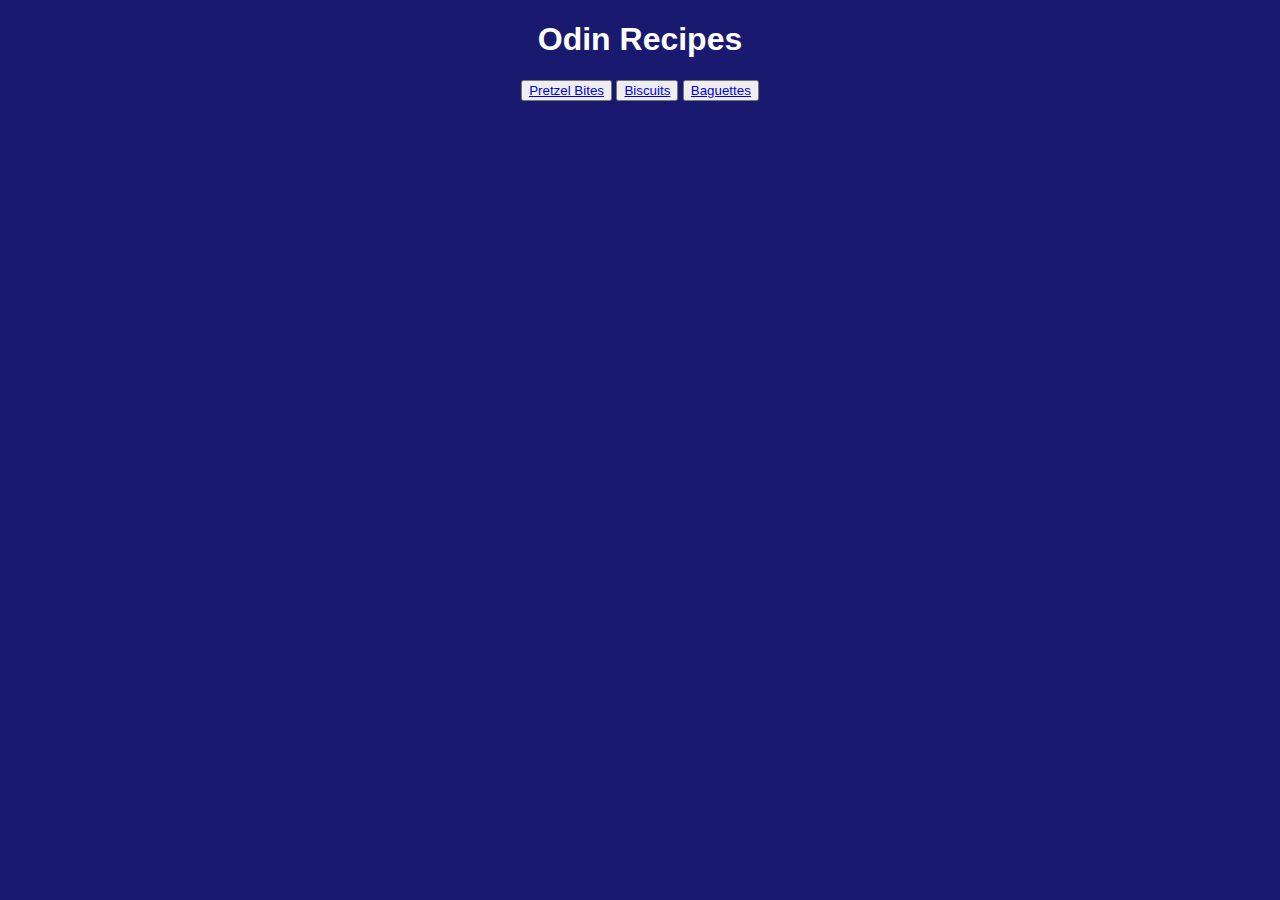
<file: index.html>
<!DOCTYPE html>

<html lang="en">
    <head>
        <meta charset="utf-8">
        <title>Recipes</title>
        <link rel="stylesheet" href="styles.css">
    </head>

    <body>
        <h1 class="header homepage">Odin Recipes</h1>

        <button><a href="recipes/pretzelbites.html">Pretzel Bites</a></button>
        <button><a href="recipes/biscuits.html">Biscuits</a></button>
        <button><a href="recipes/baguettes.html">Baguettes</a></button>

        
    </body>
</html>
</file>
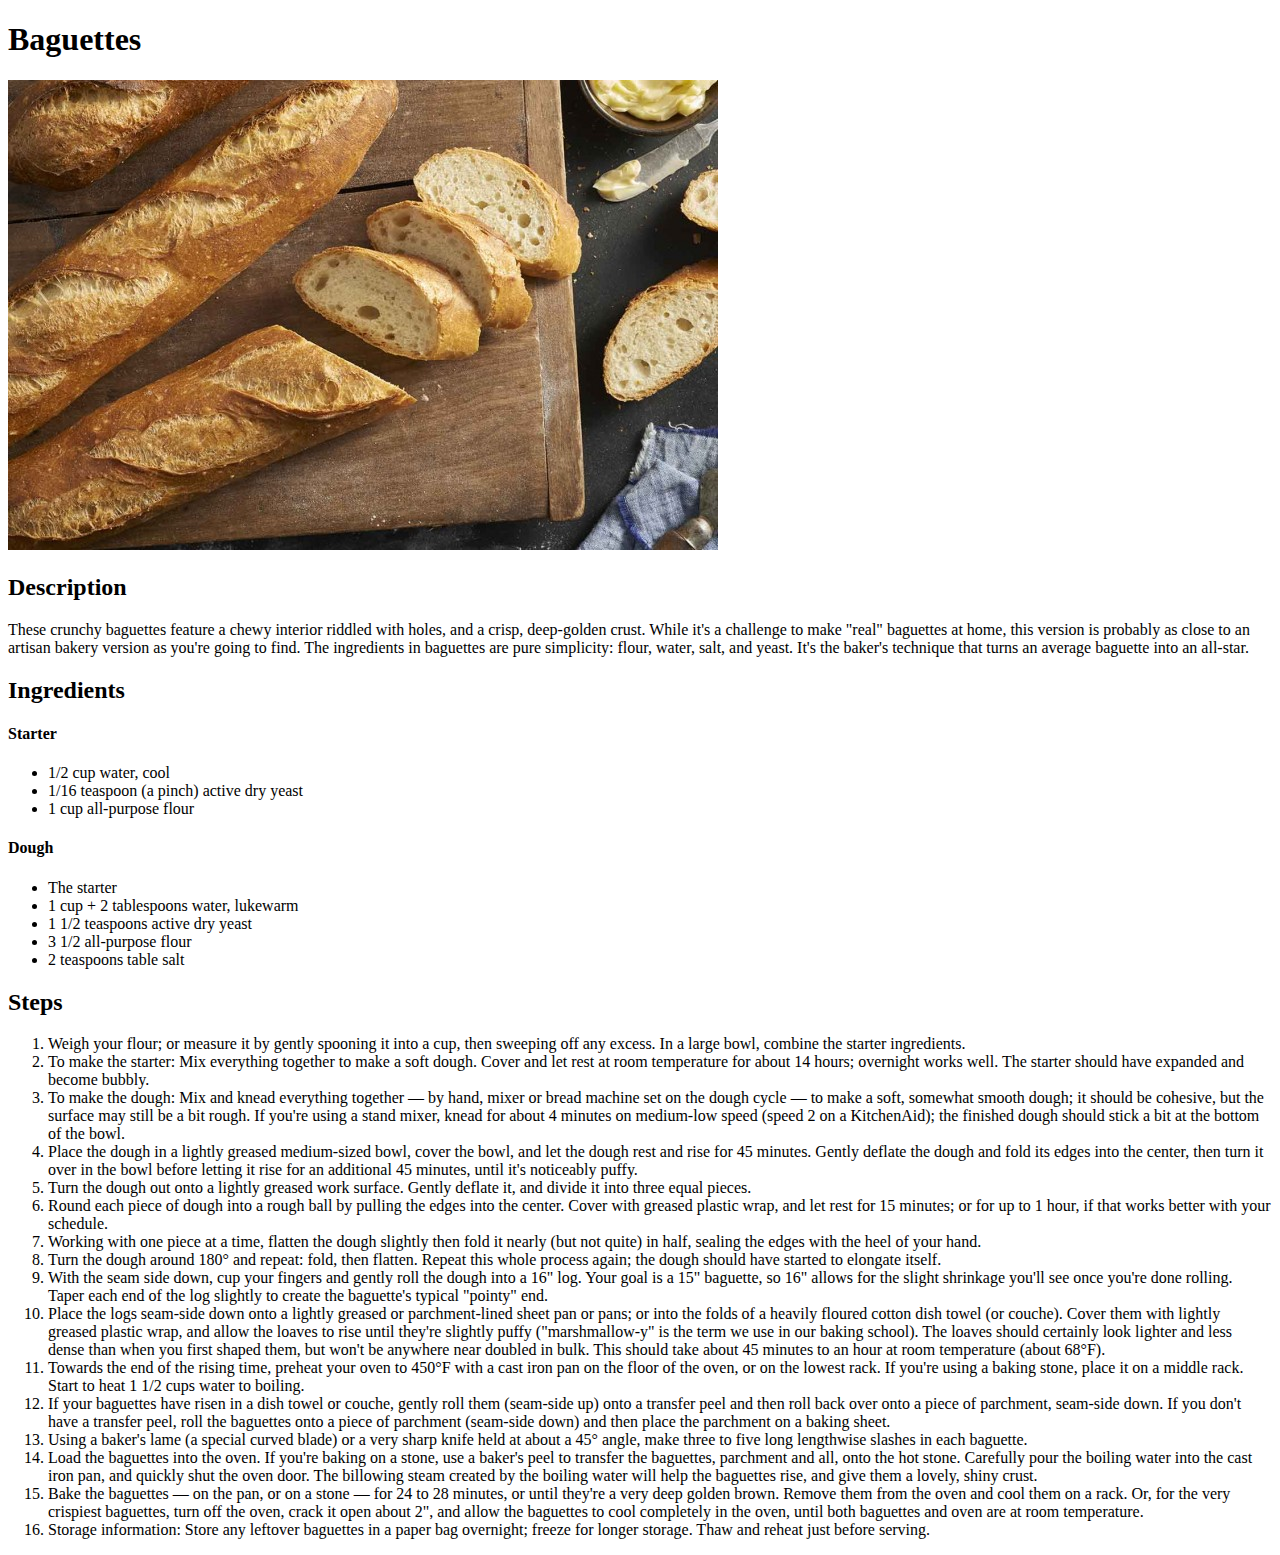
<file: recipes/baguettes.html>
<!DOCTYPE html>

<html lang="en">
    <head>
        <meta charset="utf-8">
        <title>Baguettes</title>
    </head>

    <body>
        <h1>Baguettes</h1>
        <img src="../images/baguettesimage.jpg" 
        alt="Image of baguettes on a wooden cutting board">

        <h2>Description</h2>
        <p>These crunchy baguettes feature a chewy interior riddled 
            with holes, and a crisp, deep-golden crust. While it's 
            a challenge to make "real" baguettes at home, this 
            version is probably as close to an artisan bakery 
            version as you're going to find. The ingredients in 
            baguettes are pure simplicity: flour, water, salt, and 
            yeast. It's the baker's technique that turns an average 
            baguette into an all-star.</p>

        <h2>Ingredients</h2>
        <h4>Starter</h4>
        <ul>
            <li>1/2 cup water, cool</li>
            <li>1/16 teaspoon (a pinch) active dry yeast</li>
            <li>1 cup all-purpose flour</li>
        </ul>
        <h4>Dough</h4>
        <ul>
            <li>The starter</li>
            <li>1 cup + 2 tablespoons water, lukewarm</li>
            <li>1 1/2 teaspoons active dry yeast</li>
            <li>3 1/2 all-purpose flour</li>
            <li>2 teaspoons table salt</li>
        </ul>

        <h2>Steps</h2>
        <ol>
            <li>Weigh your flour; or measure it by gently spooning 
                it into a cup, then sweeping off any excess. In a 
                large bowl, combine the starter ingredients.</li>
            <li>To make the starter: Mix everything together to make 
                a soft dough. Cover and let rest at room temperature 
                for about 14 hours; overnight works well. The 
                starter should have expanded and become bubbly.</li>
            <li>To make the dough: Mix and knead everything together 
                — by hand, mixer or bread machine set on the dough 
                cycle — to make a soft, somewhat smooth dough; it 
                should be cohesive, but the surface may still be a 
                bit rough. If you're using a stand mixer, knead for 
                about 4 minutes on medium-low speed (speed 2 on a 
                KitchenAid); the finished dough should stick a bit 
                at the bottom of the bowl.</li>
            <li>Place the dough in a lightly greased medium-sized 
                bowl, cover the bowl, and let the dough rest and 
                rise for 45 minutes. Gently deflate the dough and 
                fold its edges into the center, then turn it over 
                in the bowl before letting it rise for an additional 
                45 minutes, until it's noticeably puffy.</li>
            <li>Turn the dough out onto a lightly greased work 
                surface. Gently deflate it, and divide it into three 
                equal pieces.</li>
            <li>Round each piece of dough into a rough ball by 
                pulling the edges into the center. Cover with 
                greased plastic wrap, and let rest for 15 minutes; 
                or for up to 1 hour, if that works better with your 
                schedule.</li>
            <li>Working with one piece at a time, flatten the dough 
                slightly then fold it nearly (but not quite) in 
                half, sealing the edges with the heel of 
                your hand.</li>
            <li>Turn the dough around 180° and repeat: fold, then 
                flatten. Repeat this whole process again; the dough 
                should have started to elongate itself.</li>
            <li>With the seam side down, cup your fingers and gently 
                roll the dough into a 16" log. Your goal is a 15" 
                baguette, so 16" allows for the slight shrinkage 
                you'll see once you're done rolling. Taper each end 
                of the log slightly to create the baguette's typical 
                "pointy" end.</li>
            <li>Place the logs seam-side down onto a lightly greased 
                or parchment-lined sheet pan or pans; or into the 
                folds of a heavily floured cotton dish towel (or 
                couche). Cover them with lightly greased plastic 
                wrap, and allow the loaves to rise until they're 
                slightly puffy ("marshmallow-y" is the term we use in 
                our baking school). The loaves should certainly look 
                lighter and less dense than when you first shaped them, 
                but won't be anywhere near doubled in bulk. This should 
                take about 45 minutes to an hour at room temperature 
                (about 68°F).</li>
            <li>Towards the end of the rising time, preheat your 
                oven to 450°F with a cast iron pan on the floor of 
                the oven, or on the lowest rack. If you're using a 
                baking stone, place it on a middle rack. Start to 
                heat 1 1/2 cups water to boiling.</li>
            <li>If your baguettes have risen in a dish towel or 
                couche, gently roll them (seam-side up) onto a 
                transfer peel and then roll back over onto a piece 
                of parchment, seam-side down. If you don't have a 
                transfer peel, roll the baguettes onto a piece of 
                parchment (seam-side down) and then place the 
                parchment on a baking sheet.</li>
            <li>Using a baker's lame (a special curved blade) or a 
                very sharp knife held at about a 45° angle, make 
                three to five long lengthwise slashes in each 
                baguette.</li>
            <li>Load the baguettes into the oven. If you're baking 
                on a stone, use a baker's peel to transfer the 
                baguettes, parchment and all, onto the hot stone. 
                Carefully pour the boiling water into the cast iron 
                pan, and quickly shut the oven door. The billowing 
                steam created by the boiling water will help the 
                baguettes rise, and give them a lovely, shiny 
                crust.</li>
            <li>Bake the baguettes — on the pan, or on a stone — 
                for 24 to 28 minutes, or until they're a very deep 
                golden brown. Remove them from the oven and cool 
                them on a rack. Or, for the very crispiest 
                baguettes, turn off the oven, crack it open about 
                2", and allow the baguettes to cool completely in 
                the oven, until both baguettes and oven are at room 
                temperature.</li>
            <li>Storage information: Store any leftover baguettes in 
                a paper bag overnight; freeze for longer storage. 
                Thaw and reheat just before serving.</li>
        </ol>
    </body>
</html>
</file>
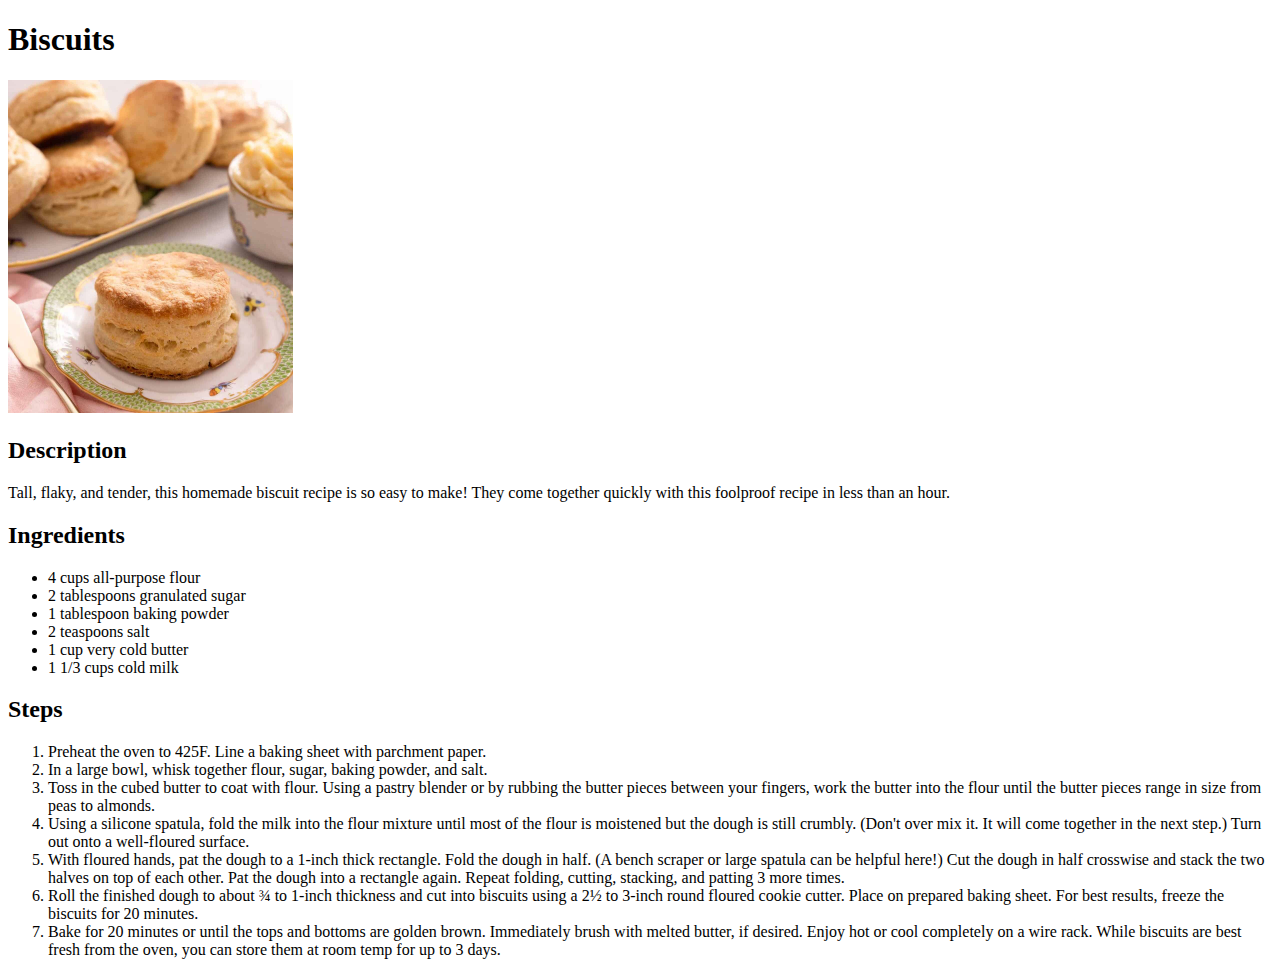
<file: recipes/biscuits.html>
<!DOCTYPE html>

<html lang="en">
    <head>
        <meta charset="utf-8">
        <title>Biscuits</title>
    </head>

    <body>
        <h1>Biscuits</h1>
        <img src="../images/Biscuits-Blog-1-1140x1330.jpg" 
        alt="Image of biscuit on saucer with biscuits in the background"
        height="333" width="285">

        <h2>Description</h2>
        <p>Tall, flaky, and tender, this homemade biscuit recipe is 
            so easy to make! They come together quickly with this 
            foolproof recipe in less than an hour.</p>

        <h2>Ingredients</h2>
        <ul>
            <li>4 cups all-purpose flour</li>
            <li>2 tablespoons granulated sugar</li>
            <li>1 tablespoon baking powder</li>
            <li>2 teaspoons salt</li>
            <li>1 cup very cold butter</li>
            <li>1 1/3 cups cold milk</li>
        </ul>

        <h2>Steps</h2>
        <ol>
            <li>Preheat the oven to 425F. Line a baking sheet with 
                parchment paper.</li>
            <li>In a large bowl, whisk together flour, sugar, baking 
                powder, and salt.</li>
            <li>Toss in the cubed butter to coat with flour. Using a 
                pastry blender or by rubbing the butter pieces 
                between your fingers, work the butter into the flour 
                until the butter pieces range in size from peas to 
                almonds.</li>
            <li>Using a silicone spatula, fold the milk into the 
                flour mixture until most of the flour is moistened 
                but the dough is still crumbly. (Don't over mix it. 
                It will come together in the next step.) Turn out 
                onto a well-floured surface.</li>
            <li>With floured hands, pat the dough to a 1-inch thick 
                rectangle. Fold the dough in half. (A bench scraper 
                or large spatula can be helpful here!) Cut the dough 
                in half crosswise and stack the two halves on top of 
                each other. Pat the dough into a rectangle again. 
                Repeat folding, cutting, stacking, and patting 3 
                more times.</li>
            <li>Roll the finished dough to about ¾ to 1-inch 
                thickness and cut into biscuits using a 2½ to 3-inch 
                round floured cookie cutter. Place on prepared baking 
                sheet. For best results, freeze the biscuits for 20 
                minutes.</li>
            <li>Bake for 20 minutes or until the tops and bottoms 
                are golden brown. Immediately brush with melted 
                butter, if desired. Enjoy hot or cool completely on 
                a wire rack. While biscuits are best fresh from the 
                oven, you can store them at room temp for up to 3 
                days.</li>
        </ol>
    </body>
</html>
</file>
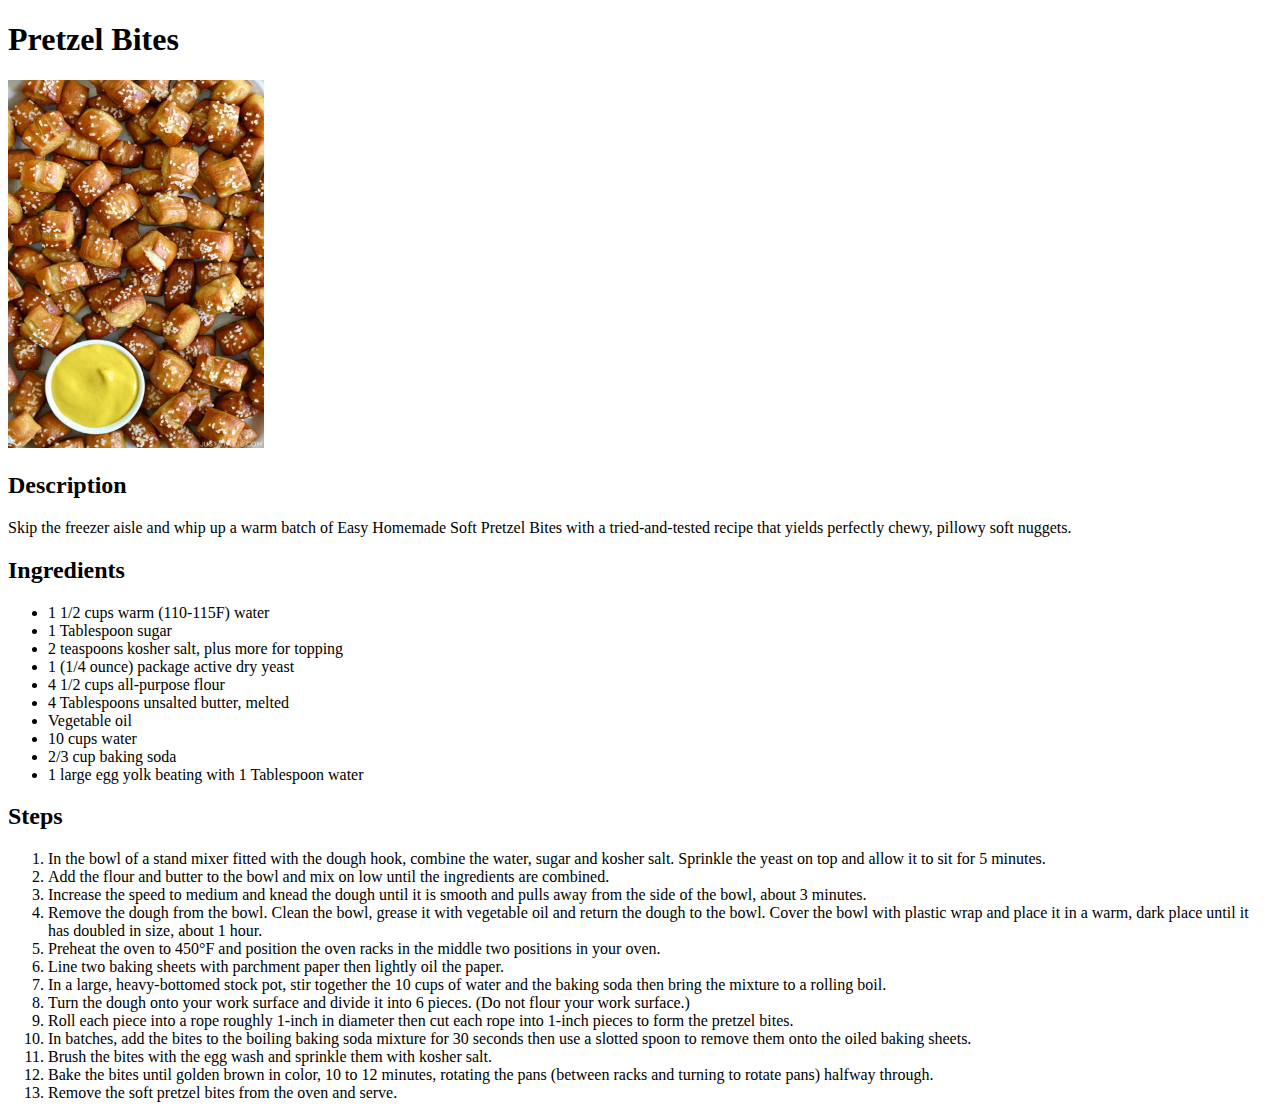
<file: recipes/pretzelbites.html>
<!DOCTYPE html>

<html lang="en">
    <head>
        <meta charset="utf-8">
        <title>Pretzel Bites</title>
    </head>

    <body>
        <h1>Pretzel Bites</h1>

        <img src="../images/soft-pretzel-bites-closeup-768x1158.jpg" 
        alt="Image of pretzel bites with dipping sauce" height="368" width="256">

        <h2>Description</h2>
        <p>Skip the freezer aisle and whip up a warm batch of Easy
            Homemade Soft Pretzel Bites with a tried-and-tested 
            recipe that yields perfectly chewy, pillowy soft nuggets.</p>

        <h2>Ingredients</h2>
        <ul>
            <li>1 1/2 cups warm (110-115F) water</li>
            <li>1 Tablespoon sugar</li>
            <li>2 teaspoons kosher salt, plus more for topping</li>
            <li>1 (1/4 ounce) package active dry yeast</li>
            <li>4 1/2 cups all-purpose flour</li>
            <li>4 Tablespoons unsalted butter, melted</li>
            <li>Vegetable oil</li>
            <li>10 cups water</li>
            <li>2/3 cup baking soda</li>
            <li>1 large egg yolk beating with 1 Tablespoon water</li>
        </ul>

        <h2>Steps</h2>
        <ol>
            <li>In the bowl of a stand mixer fitted with the dough 
                hook, combine the water, sugar and kosher salt. 
                Sprinkle the yeast on top and allow it to sit for 
                5 minutes.</li>
            <li>Add the flour and butter to the bowl and mix on 
                low until the ingredients are combined.</li>
            <li>Increase the speed to medium and knead the dough 
                until it is smooth and pulls away from the side of 
                the bowl, about 3 minutes.</li>
            <li>Remove the dough from the bowl. Clean the bowl, 
                grease it with vegetable oil and return the dough 
                to the bowl. Cover the bowl with plastic wrap and 
                place it in a warm, dark place until it has doubled 
                in size, about 1 hour.</li>
            <li>Preheat the oven to 450°F and position the oven 
                racks in the middle two positions in your oven.</li>
            <li>Line two baking sheets with parchment paper then 
                lightly oil the paper.</li>
            <li>In a large, heavy-bottomed stock pot, stir together 
                the 10 cups of water and the baking soda then bring 
                the mixture to a rolling boil.</li>
            <li>Turn the dough onto your work surface and divide it 
                into 6 pieces. (Do not flour your work surface.)</li>
            <li>Roll each piece into a rope roughly 1-inch in 
                diameter then cut each rope into 1-inch pieces to 
                form the pretzel bites.</li>
            <li>In batches, add the bites to the boiling baking soda 
                mixture for 30 seconds then use a slotted spoon to 
                remove them onto the oiled baking sheets.</li>
            <li>Brush the bites with the egg wash and sprinkle them 
                with kosher salt.</li>
            <li>Bake the bites until golden brown in color, 10 to 12 
                minutes, rotating the pans (between racks and turning 
                to rotate pans) halfway through.</li>
            <li>Remove the soft pretzel bites from the oven and 
                serve.</li>
        </ol>
    </body>
</html>
</file>
<file: styles.css>
body {
    font-family: Arial, Helvetica, sans-serif;
    text-align: center;
    background-color: midnightblue;
    color: white;
}
</file>
